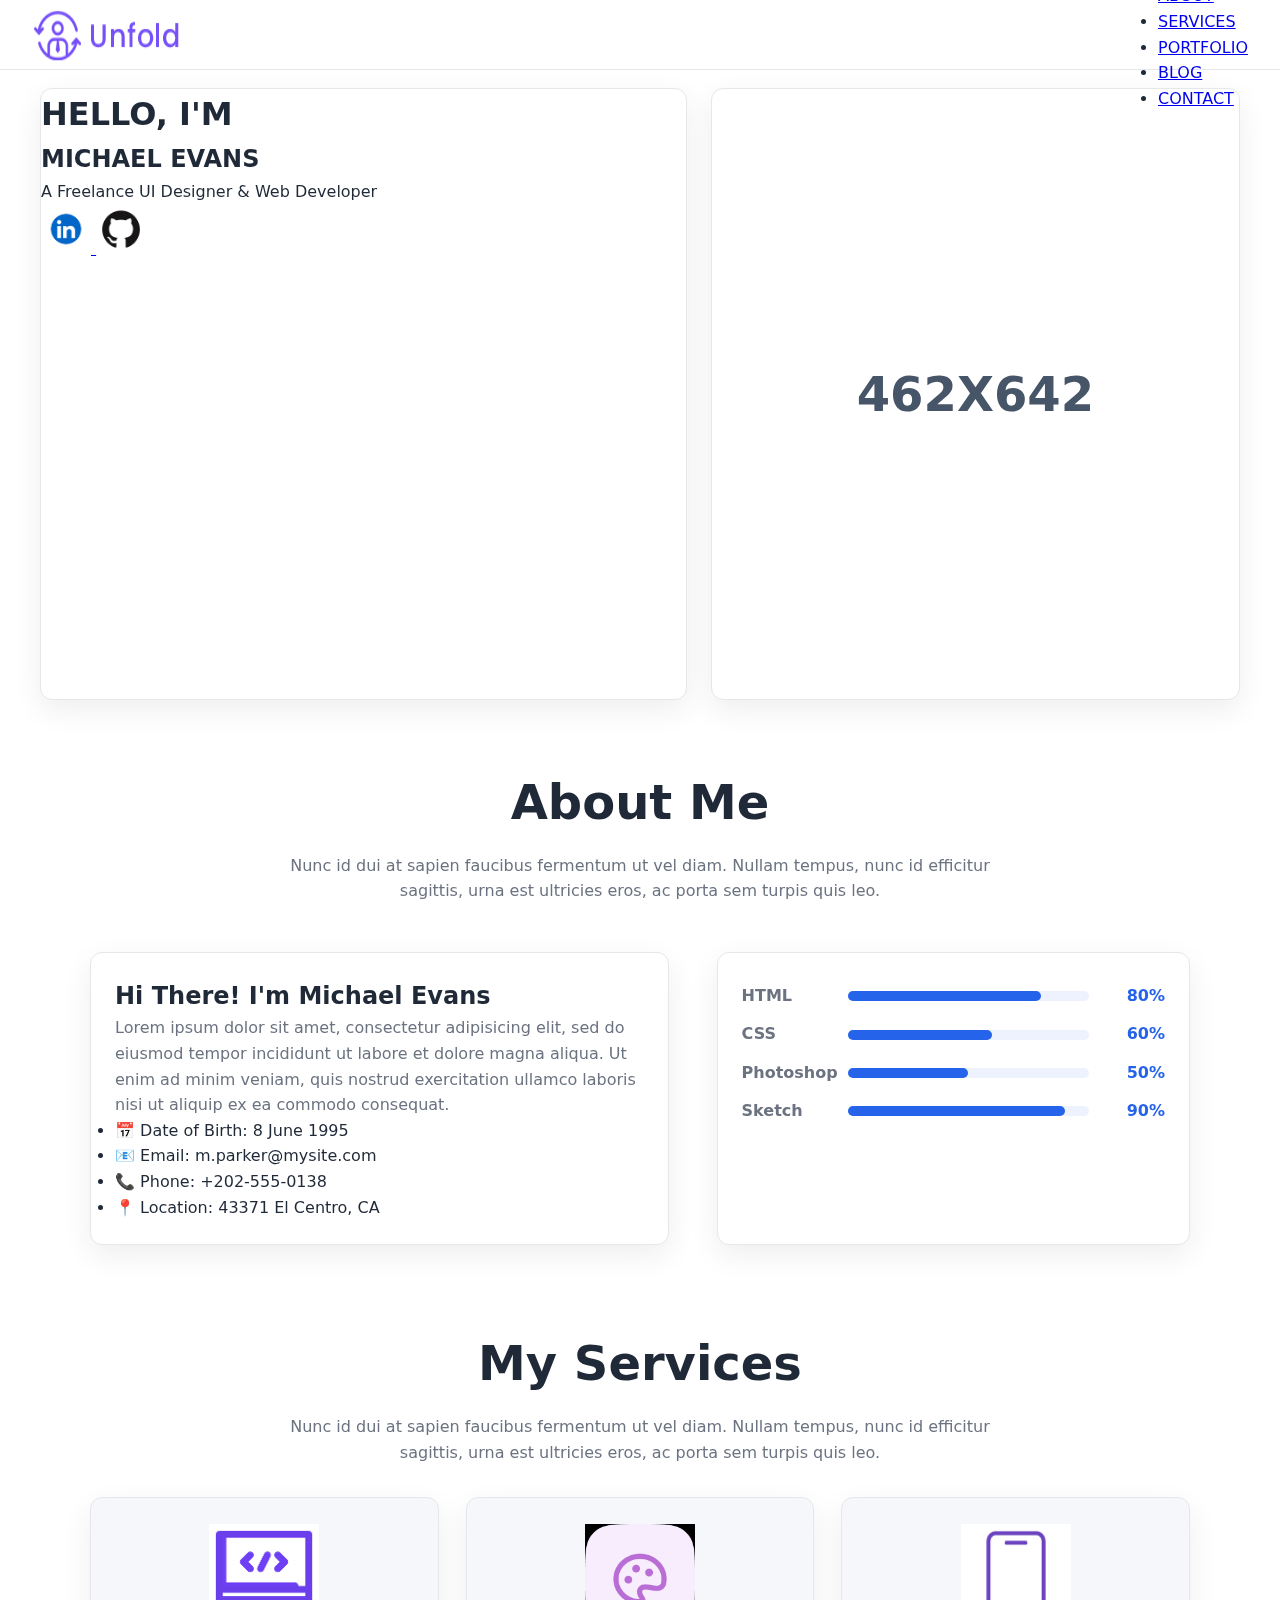
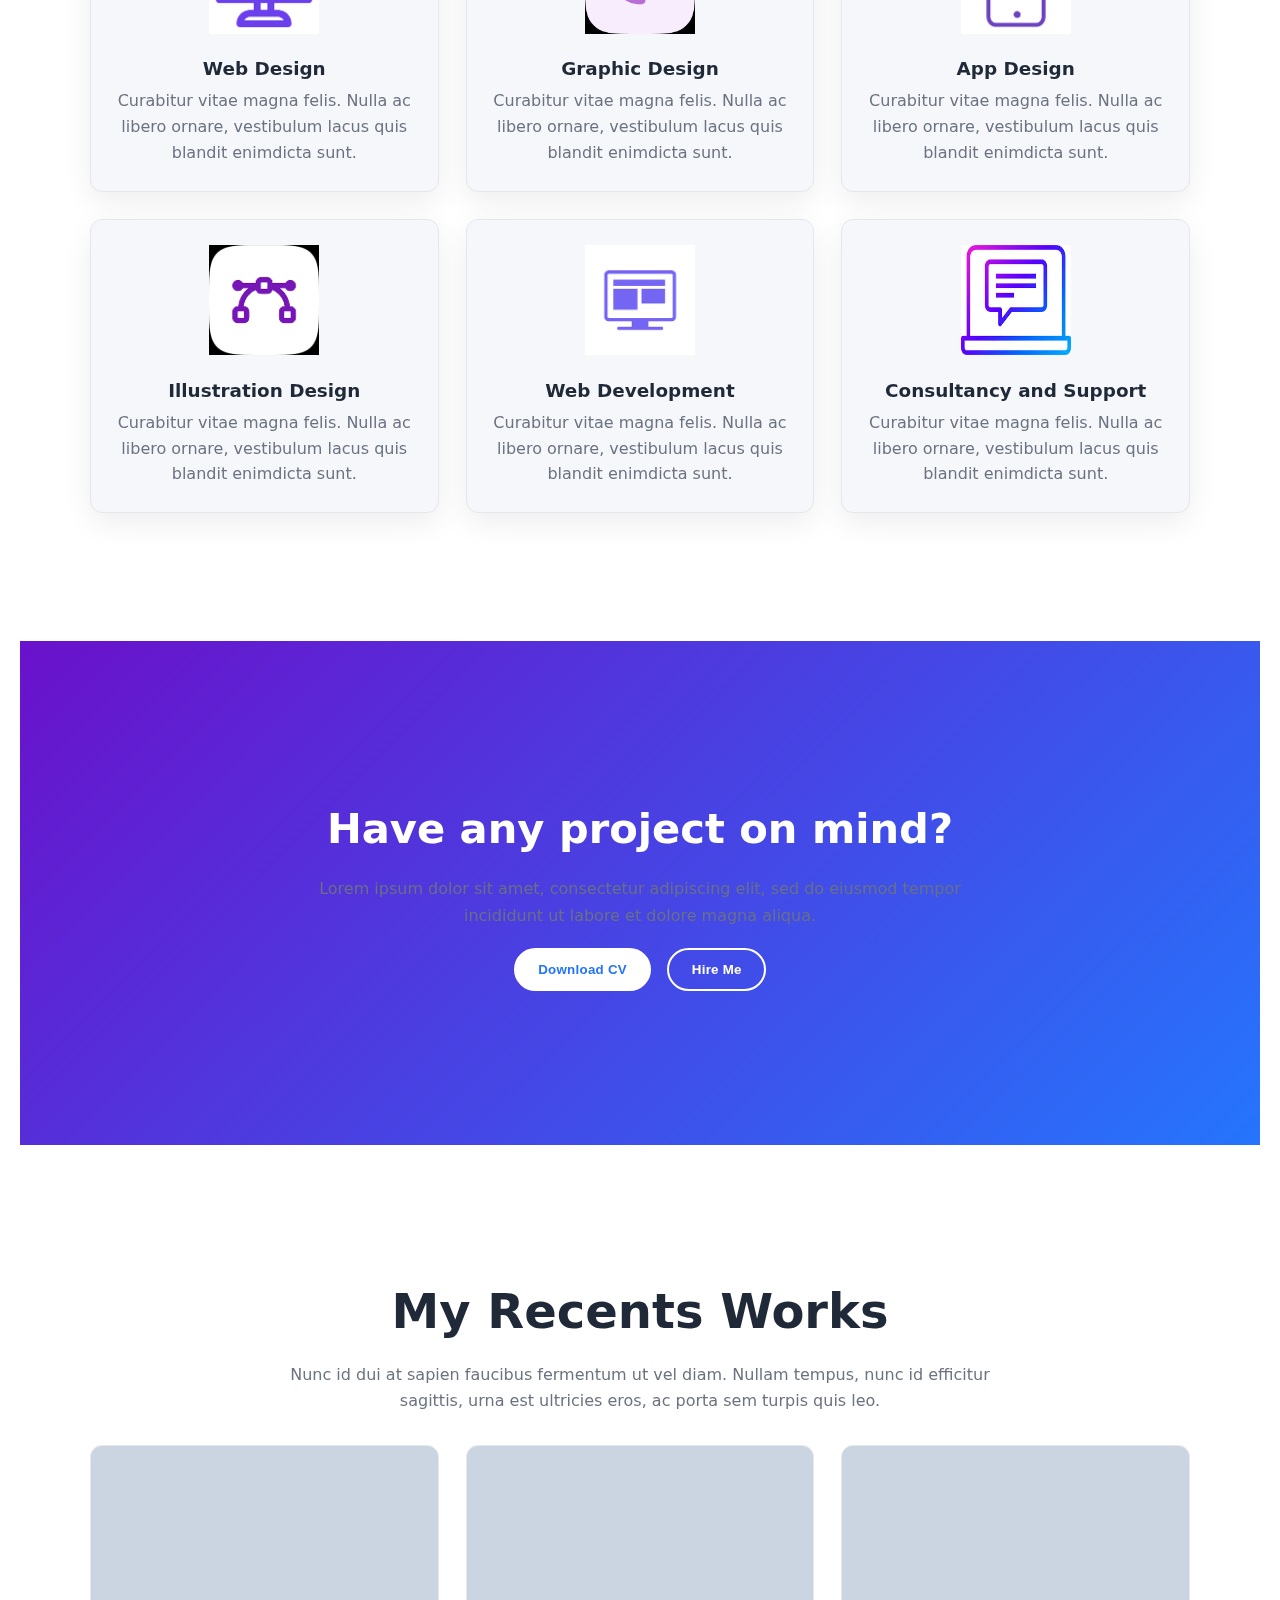
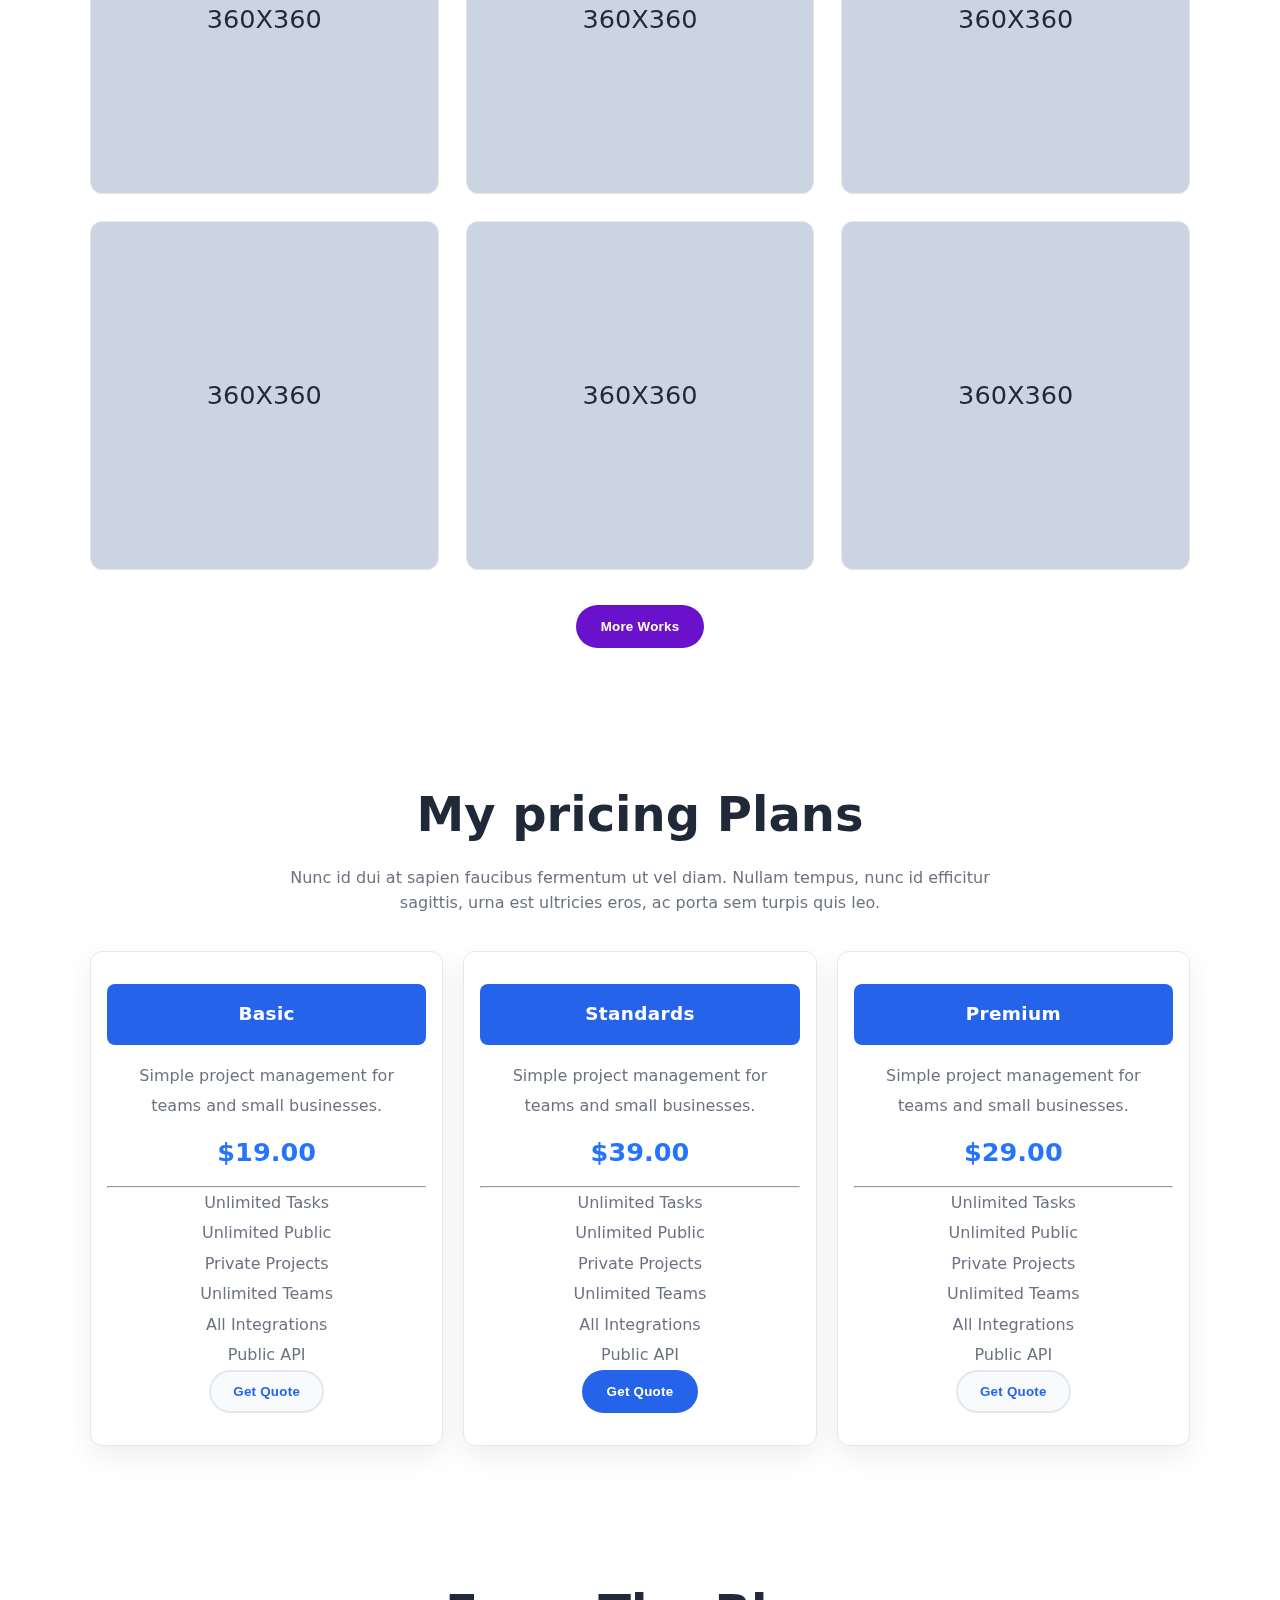
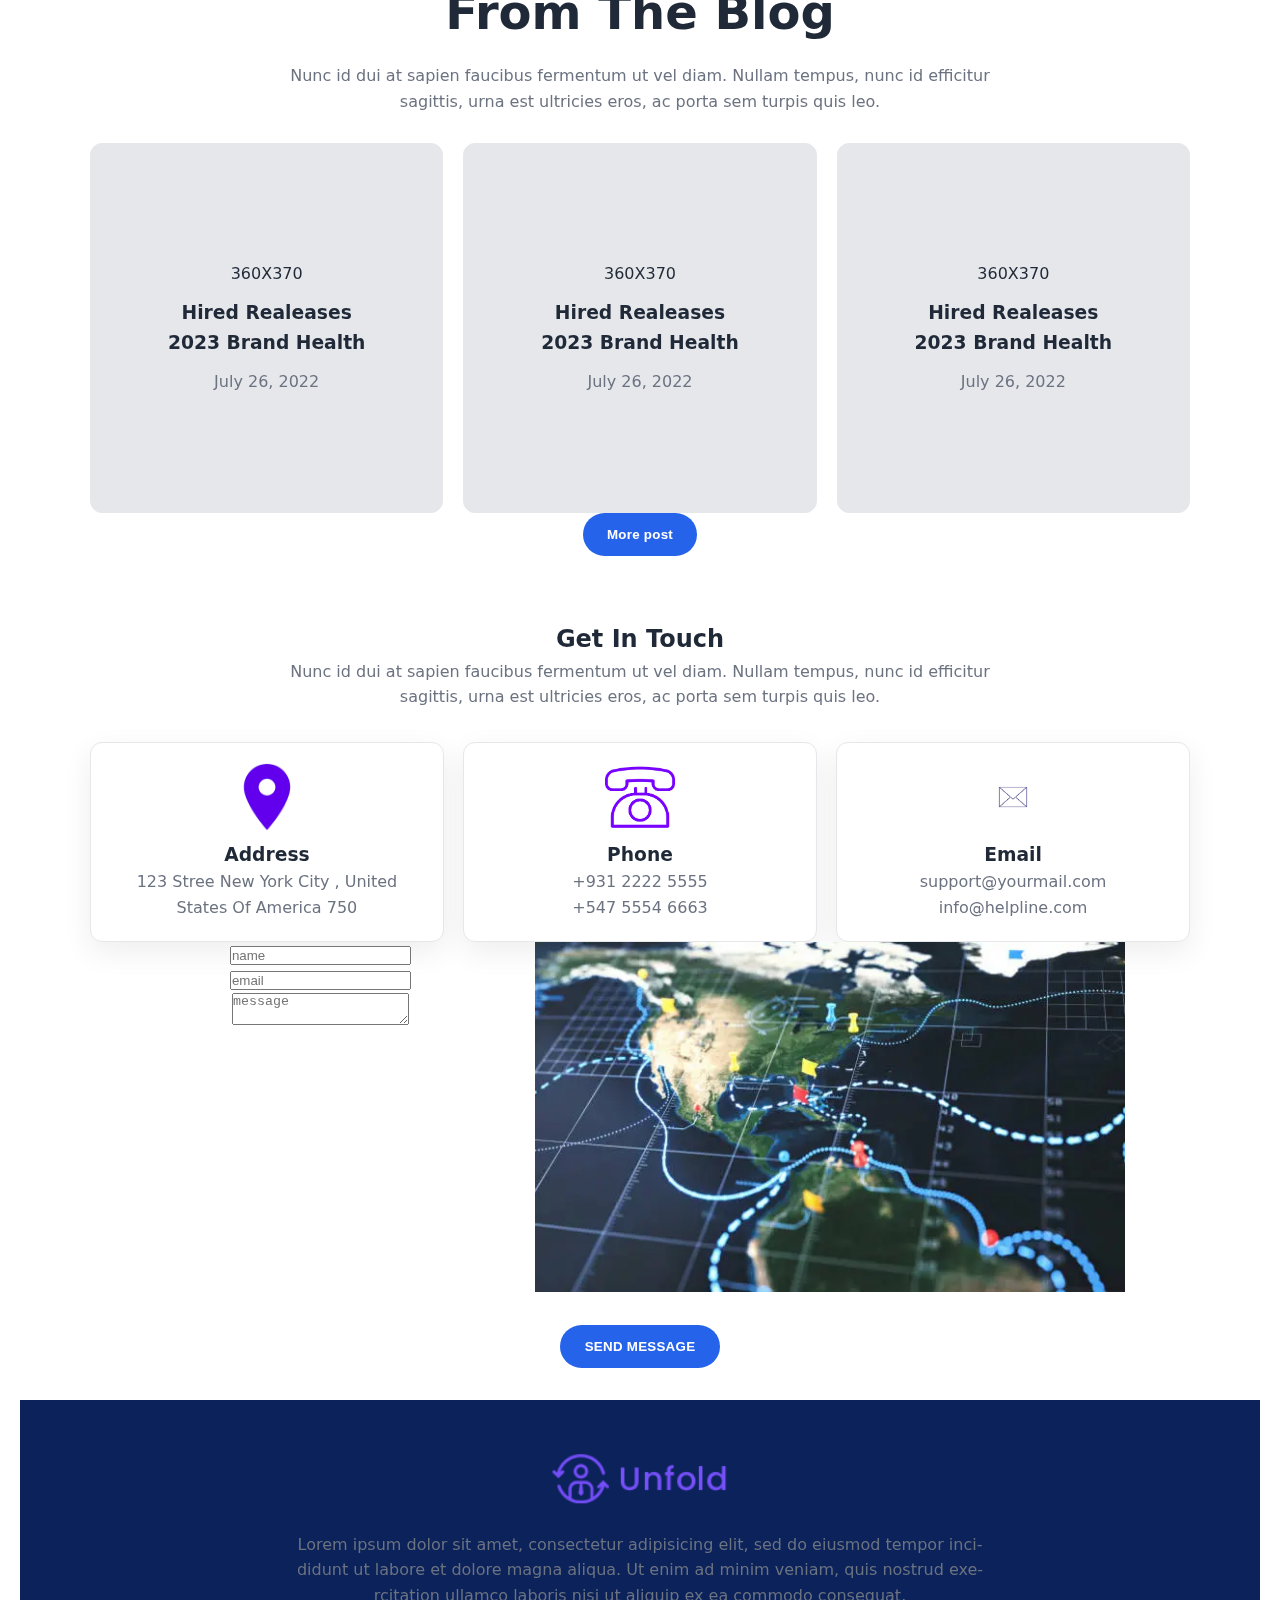
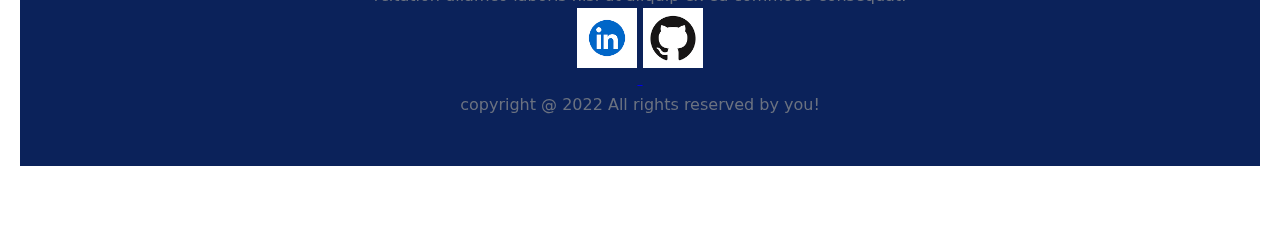
<file: index.html>
<!DOCTYPE html>
<html lang="en">
<head>
    <meta charset="UTF-8">
    <meta name="viewport" content="width=device-width, initial-scale=1.0">
    <title>Document</title>
    <link rel="stylesheet" href="index.css">
</head>
<body>
    <header class="header">
        <img src="image/logo.png" alt="log" width="150" height="60">
        <nav>
            <ul>
                <li><a href="#home">HOME</a></li>
                <li><a href="#about-me">ABOUT</a></li>
                <li><a href="#services">SERVICES</a></li>
                <li><a href="#portfolio">PORTFOLIO</A></li>
                <li><a href="#blog">BLOG</A></li>
                <li><a href="#contact">CONTACT</a></li>
            </ul>
        </nav>
    </header>

    <main>
        <section>
            <div class="Goodd">
             <div><h1 id="home">HELLO, I'M</h1>
                  <h2>MICHAEL EVANS</h2>
            <P>A Freelance UI Designer & Web Developer</P>

            <a href="https://www.linkedin.com/in/michael-evans-9a920a384/" target="_blank">
                <img src="image/download.png" alt="logo" width="50" height="50">
            </a>
            
            <a href="https://github.com/dashboard/github" target="_blank">
                <img src="image/download (1).png" alt="logo" width="50" height="50">
            </a>
        </div>
             <div class="article">462X642</div>
            </div>
        </section>
        <section class="heading-para">
             <h1 id="about-me">About Me</h1>
            <p>Nunc id dui at sapien faucibus fermentum ut vel diam. Nullam tempus, nunc id efficitur<br> sagittis, urna est ultricies eros, ac porta sem turpis quis leo.</p>

            <section>
                <div class="first">
                 <div><h2>Hi There! I'm Michael Evans</h2>
                <p>Lorem ipsum dolor sit amet, consectetur adipisicing elit, sed do eiusmod tempor incididunt ut labore et dolore magna aliqua. Ut enim ad minim veniam, quis nostrud exercitation ullamco laboris nisi ut aliquip ex ea commodo consequat.</p>
            
            <p> <ul>
            <li>📅 Date of Birth: 8 June 1995</li>
            <li>📧 Email: m.parker@mysite.com</li>
            <li>📞 Phone: +202-555-0138</li>
            <li>📍 Location: 43371 El Centro, CA</li>
            </ul>
            </p>
            </div>
                 <div class="skills">

                    <p>
                        <span class="label">HTML</span>
    <progress value="80" max="100"></progress>
    <span class="percent">80%</span>
                    </p>
                    <p>
                        <span class="label">CSS</span>
    <progress value="60" max="100"></progress>
    <span class="percent">60%</span>
                    </p>
                    <p>
                        <span class="label">Photoshop</span>
    <progress value="50" max="100"></progress>
    <span class="percent">50%</span>
                    </p>
                    <p>
                    <span class="label">Sketch</span>
    <progress value="90" max="100"></progress>
    <span class="percent">90%</span>
                    </p>
                 </div>
            </section>

            <section class="pikin">
                <h1 id="services">My Services</h1>
                <p>Nunc id dui at sapien faucibus fermentum ut vel diam. Nullam tempus, nunc id efficitur<br> sagittis, urna est ultricies eros, ac porta sem turpis quis leo.</p>

                <div class="Child">
                  <div><img src="image/images 2.png" alt="logo" width="110" height="110"><h2>Web Design</h2>
                <p>Curabitur vitae magna felis. Nulla ac<br> libero ornare, vestibulum lacus quis<br> blandit enimdicta sunt.</p></div>
                  <div><img src="image/images 1.png" alt="logo" width="110" height="110"><h2>Graphic Design</h2>
                <p>Curabitur vitae magna felis. Nulla ac<br> libero ornare, vestibulum lacus quis<br> blandit enimdicta sunt.</p></div>
                  <div><img src="image/images 3.png" alt="logo" width="110" height="110"><h2>App Design</h2>
                <p>Curabitur vitae magna felis. Nulla ac<br> libero ornare, vestibulum lacus quis<br> blandit enimdicta sunt.</p></div>
                  <div><img src="image/images 4.png" alt="logo" width="110" height="110"><h2>Illustration Design</h2>
                <p>Curabitur vitae magna felis. Nulla ac<br> libero ornare, vestibulum lacus quis<br> blandit enimdicta sunt.</p></div>
                  <div><img src="image/images 5.png" alt="logo" width="110" height="110"><h2>Web Development</h2>
                <p>Curabitur vitae magna felis. Nulla ac<br> libero ornare, vestibulum lacus quis<br> blandit enimdicta sunt.</p></div>
                  <div><img src="image/images 6.jpg" alt="logo" width="110" height="110"><h2>Consultancy and Support</h2>
                <p>Curabitur vitae magna felis. Nulla ac<br> libero ornare, vestibulum lacus quis<br> blandit enimdicta sunt.</p></div>
                </div>
                </section>
                 
                <section class="project-section">
    <div class="content">
      <h1 id="portfolio">Have any project on mind?</h1>
      <p>Lorem ipsum dolor sit amet, consectetur adipiscing elit, sed do eiusmod tempor incididunt ut labore et dolore magna aliqua.</p>
      <div class="buttons">
        <button class="btn white">Download CV</button>
        <button class="btn outline">Hire Me</button>
      </div>
    </div>

    </section>

    <section class="Children">
        <h1>My Recents Works</h1>
        <p>Nunc id dui at sapien faucibus fermentum ut vel diam. Nullam tempus, nunc id efficitur<br> sagittis, urna est ultricies eros, ac porta sem turpis quis leo.</p>

        <div class="Sweetie">
         <div class="boi">360X360</div>
         <div class="boi">360X360</div>
         <div class="boi">360X360</div>
         <div class="boi">360X360</div>
         <div class="boi">360X360</div>
         <div class="boi">360X360</div>
        </div>
          
        <div class="sidee">
        <button class="btn black">More Works</button>
        </div>
    </section>

     <section class="tecno">
        <h1>My pricing Plans</h1>
        <p>Nunc id dui at sapien faucibus fermentum ut vel diam. Nullam tempus, nunc id efficitur<br>sagittis, urna est ultricies eros, ac porta sem turpis quis leo.</p>

        <div class="android">
        <div><h2>Basic</h2>
        <p>Simple project management for<br> teams and small businesses.</p>
        <span>$19.00</span><hr>
        <p>Unlimited Tasks</p>
        <p>Unlimited Public</p>
        <p>Private Projects</p>
        <p>Unlimited Teams</p>
        <p>All Integrations</p>
        <p>Public API</p>
    
        
            <button class="btn yelow">Get Quote</button> 
        </div>
        <div><h2>Standards</h2>
        <p>Simple project management for<br> teams and small businesses.</p>
        <span>$39.00</span><hr>
        <p>Unlimited Tasks</p>
        <p>Unlimited Public</p>
        <p>Private Projects</p>
        <p>Unlimited Teams</p>
        <p>All Integrations</p>
        <p>Public API</p>
    
        
            <button class="btn yellow">Get Quote</button>
        </div>
        <div><h2>Premium</h2>
        <p>Simple project management for<br> teams and small businesses.</p>
        <span>$29.00</span><hr>
        <p>Unlimited Tasks</p>
        <p>Unlimited Public</p>
        <p>Private Projects</p>
        <p>Unlimited Teams</p>
        <p>All Integrations</p>
        <p>Public API</p>
    
        
            <button class="btn yelow">Get Quote</button>
        </div>
        </div>
     </section>

    <section class="doee">
        <h1 id="#blog">From The Blog</h1>
        <p class="malt">Nunc id dui at sapien faucibus fermentum ut vel diam. Nullam tempus, nunc id efficitur<br> sagittis, urna est ultricies eros, ac porta sem turpis quis leo.</p>

        <div class="post">
         <div class="john">360X370
            <h3>Hired Realeases<br> 2023 Brand Health</h3>
            <p>July 26, 2022</p>
         </div>
         <div class="john">360X370
            <h3>Hired Realeases<br> 2023 Brand Health</h3>
            <p>July 26, 2022</p>
        </div>
         <div class="john">360X370
            <h3>Hired Realeases<br> 2023 Brand Health</h3>
            <p>July 26, 2022</p>
        </div>
        </div>

        <button class="btn blue">More post</button>
    </section>

    <section>
        <h2 id="contact">Get In Touch</h2>
        <p>Nunc id dui at sapien faucibus fermentum ut vel diam. Nullam tempus, nunc id efficitur<br> sagittis, urna est ultricies eros, ac porta sem turpis quis leo.</p>
        <div class="medicine">
        <div><img src="image/download (2).png" alt="addres" width="70" height="70">
        <h3>Address</h3>
        <p>123 Stree New York City , United States Of America 750</p></div>
        <div><img src="image/images 10.png" alt="phone" width="70" height="70">
        <h3>Phone</h3>
        <p>+931 2222 5555</p>
        <p>+547 5554 6663</p></div>
        <div><img src="image/images 11.png" alt="Email" width="70" height="70">
        <h3>Email</h3>
        <p>support@yourmail.com</p>
        <p>info@helpline.com</p></div>
        </div>
    </section>

    <section>
        <div class="titlle">
            <div><input type="text" placeholder="name">
            <p><input type="email" placeholder="email"></p>

             <p><textarea placeholder="message"></textarea></p>

        </div>
            <div><img src="image/map.webp" alt="map" width="590" height="350"></div>
        </div>

        <button class="btn milk">SEND MESSAGE</button>
    </section>

    <footer>
        <img src="image/logo.png">

        <p>Lorem ipsum dolor sit amet, consectetur adipisicing elit, sed do eiusmod tempor inci-<br> didunt ut labore et dolore magna aliqua. Ut enim ad minim veniam, quis nostrud exe-<br> rcitation ullamco laboris nisi ut aliquip ex ea commodo consequat.</p>

         <a href="https://www.linkedin.com/in/michael-evans-9a920a384/" target="_blank">
                <img src="image/download.png" alt="logo" width="50" height="50">
            </a>
            
            <a href="https://github.com/dashboard/github" target="_blank">
                <img src="image/download (1).png" alt="logo" width="50" height="50">
            </a>

            <p>copyright @ 2022 All rights reserved by you!</p>
    </footer>
    </main>
</body>
</html>
</file>
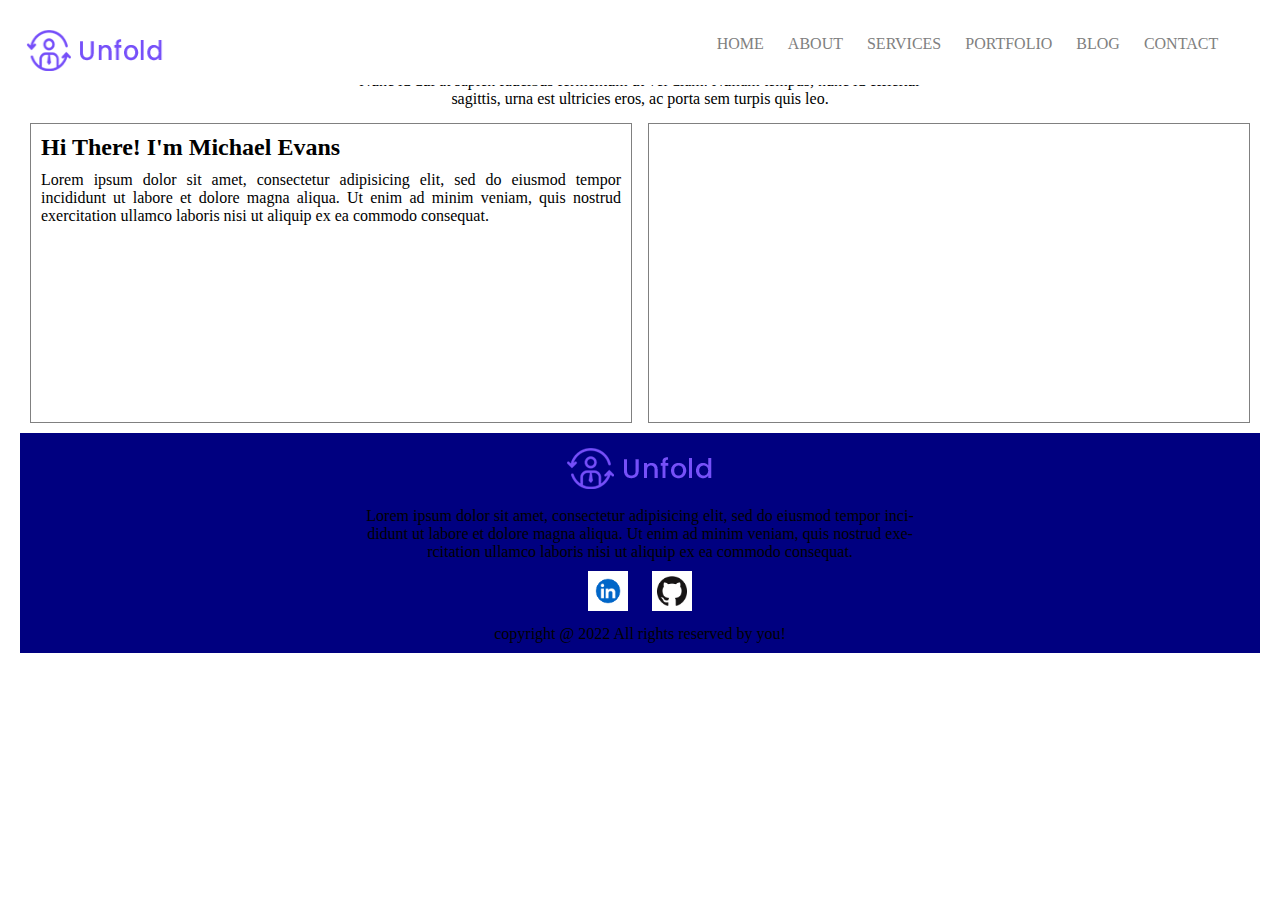
<file: About.html>
<!DOCTYPE html>
<html lang="en">
<head>
    <meta charset="UTF-8">
    <meta name="viewport" content="width=device-width, initial-scale=1.0">
    <link rel="stylesheet" href="About.css">
    <title>Document</title>
</head>
<body>

    <main>
   <header class="MUSA">
        <img src="/image/logo.png" alt="log" width="150" height="60">
        <nav>
            <ul>
                <li><a href="index.html">HOME</a></li>
                <li><a href="About.html">ABOUT</a></li>
                <li><a href="Service.html">SERVICES</a></li>
                <li><a href="PORTFOLIO">PORTFOLIO</A></li>
                <li><a href="BLOG">BLOG</A></li>
                <li><a href="CONTACT">CONTACT</a></li>
            </ul>
        </nav>
    </header> 

     <section class="alott">
             <h1>About Me</h1>
            <p>Nunc id dui at sapien faucibus fermentum ut vel diam. Nullam tempus, nunc id efficitur<br> sagittis, urna est ultricies eros, ac porta sem turpis quis leo.</p>

            <section>
                <div class="first">
                 <div><h2>Hi There! I'm Michael Evans</h2>
                <p>Lorem ipsum dolor sit amet, consectetur adipisicing elit, sed do eiusmod tempor incididunt ut labore et dolore magna aliqua. Ut enim ad minim veniam, quis nostrud exercitation ullamco laboris nisi ut aliquip ex ea commodo consequat.</p></div>
                 <div></div>
                </div>
            </section>

            <footer>
        <img src="/image/logo.png">

        <p>Lorem ipsum dolor sit amet, consectetur adipisicing elit, sed do eiusmod tempor inci-<br> didunt ut labore et dolore magna aliqua. Ut enim ad minim veniam, quis nostrud exe-<br> rcitation ullamco laboris nisi ut aliquip ex ea commodo consequat.</p>

         <a href="https://www.linkedin.com/in/michael-evans-9a920a384/" target="_blank">
                <img src="/image/download.png" alt="logo" width="50" height="50">
            </a>
            
            <a href="https://github.com/dashboard/github" target="_blank">
                <img src="/image/download (1).png" alt="logo" width="50" height="50">
            </a>

            <p>copyright @ 2022 All rights reserved by you!</p>
    </footer>
            </main>

</body>
</html>
</file>
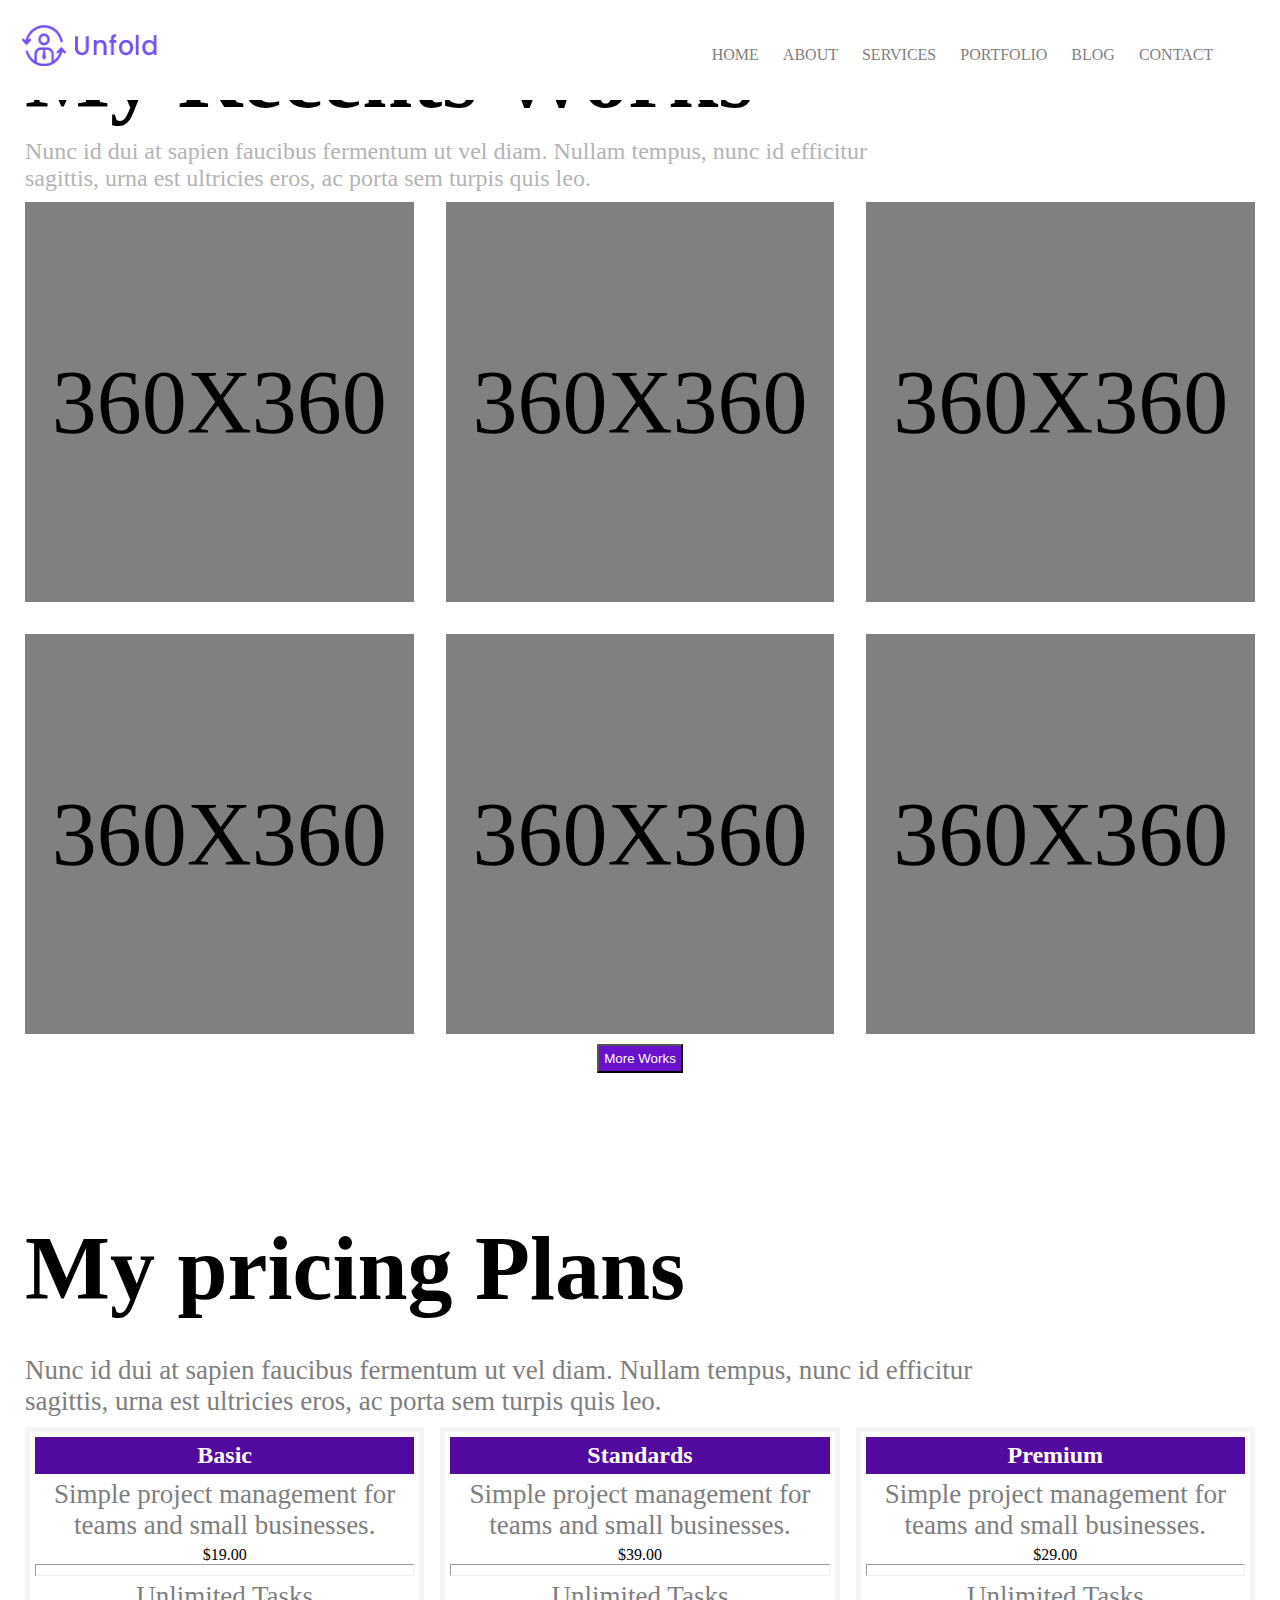
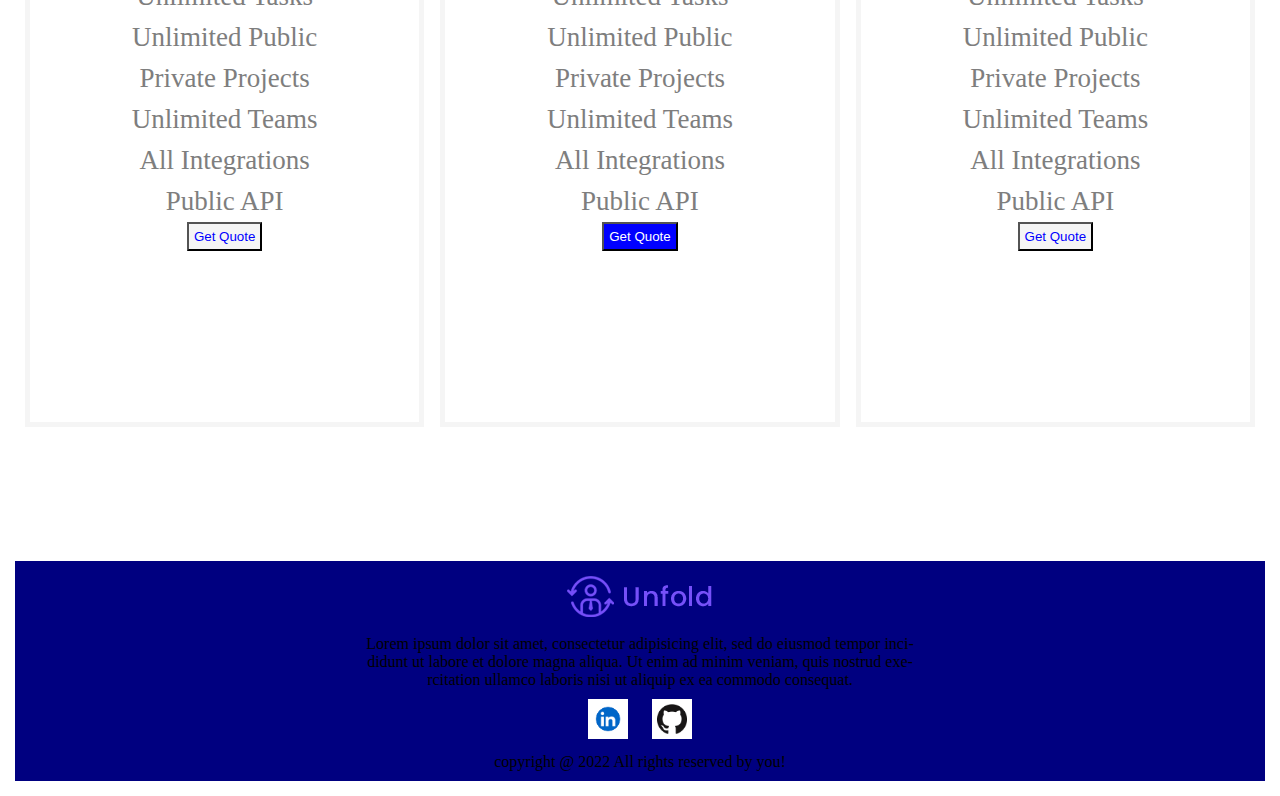
<file: portfolio.html>
<!DOCTYPE html>
<html lang="en">
<head>
    <meta charset="UTF-8">
    <meta name="viewport" content="width=device-width, initial-scale=1.0">
    <link rel="stylesheet" href="portfolio.css">
    <title>Document</title>
</head>
<body>
    <header class="header">
        <img src="/image/logo.png" alt="log" width="150" height="60">
        <nav>
            <ul>
                <li><a href="HOME">HOME</a></li>
                <li><a href="About.html">ABOUT</a></li>
                <li><a href="Service.html">SERVICES</a></li>
                <li><a href="portfolio.html">PORTFOLIO</A></li>
                <li><a href="BLOG">BLOG</A></li>
                <li><a href="CONTACT">CONTACT</a></li>
            </ul>
        </nav>
    </header>

    <main>
        <section class="Children">
        <h1>My Recents Works</h1>
        <p>Nunc id dui at sapien faucibus fermentum ut vel diam. Nullam tempus, nunc id efficitur<br> sagittis, urna est ultricies eros, ac porta sem turpis quis leo.</p>

        <div class="Sweetie">
         <div class="boi">360X360</div>
         <div class="boi">360X360</div>
         <div class="boi">360X360</div>
         <div class="boi">360X360</div>
         <div class="boi">360X360</div>
         <div class="boi">360X360</div>
        </div>
          
        <div class="sidee">
        <button class="btn black">More Works</button>
        </div>
    </section>

     <section class="tecno">
        <h1>My pricing Plans</h1>
        <p>Nunc id dui at sapien faucibus fermentum ut vel diam. Nullam tempus, nunc id efficitur<br>sagittis, urna est ultricies eros, ac porta sem turpis quis leo.</p>

        <div class="android">
        <div><h2>Basic</h2>
        <p>Simple project management for<br> teams and small businesses.</p>
        <span>$19.00</span><hr>
        <p>Unlimited Tasks</p>
        <p>Unlimited Public</p>
        <p>Private Projects</p>
        <p>Unlimited Teams</p>
        <p>All Integrations</p>
        <p>Public API</p>
    
        
            <button class="btn yelow">Get Quote</button> 
        </div>
        <div><h2>Standards</h2>
        <p>Simple project management for<br> teams and small businesses.</p>
        <span>$39.00</span><hr>
        <p>Unlimited Tasks</p>
        <p>Unlimited Public</p>
        <p>Private Projects</p>
        <p>Unlimited Teams</p>
        <p>All Integrations</p>
        <p>Public API</p>
    
        
            <button class="btn yellow">Get Quote</button>
        </div>
        <div><h2>Premium</h2>
        <p>Simple project management for<br> teams and small businesses.</p>
        <span>$29.00</span><hr>
        <p>Unlimited Tasks</p>
        <p>Unlimited Public</p>
        <p>Private Projects</p>
        <p>Unlimited Teams</p>
        <p>All Integrations</p>
        <p>Public API</p>
    
        
            <button class="btn yelow">Get Quote</button>
        </div>
        </div>
     </section>

     <footer>
        <img src="/image/logo.png">

        <p>Lorem ipsum dolor sit amet, consectetur adipisicing elit, sed do eiusmod tempor inci-<br> didunt ut labore et dolore magna aliqua. Ut enim ad minim veniam, quis nostrud exe-<br> rcitation ullamco laboris nisi ut aliquip ex ea commodo consequat.</p>

         <a href="https://www.linkedin.com/in/michael-evans-9a920a384/" target="_blank">
                <img src="/image/download.png" alt="logo" width="50" height="50">
            </a>
            
            <a href="https://github.com/dashboard/github" target="_blank">
                <img src="/image/download (1).png" alt="logo" width="50" height="50">
            </a>

            <p>copyright @ 2022 All rights reserved by you!</p>
    </footer>
    </main>
</body>
</html>
</file>
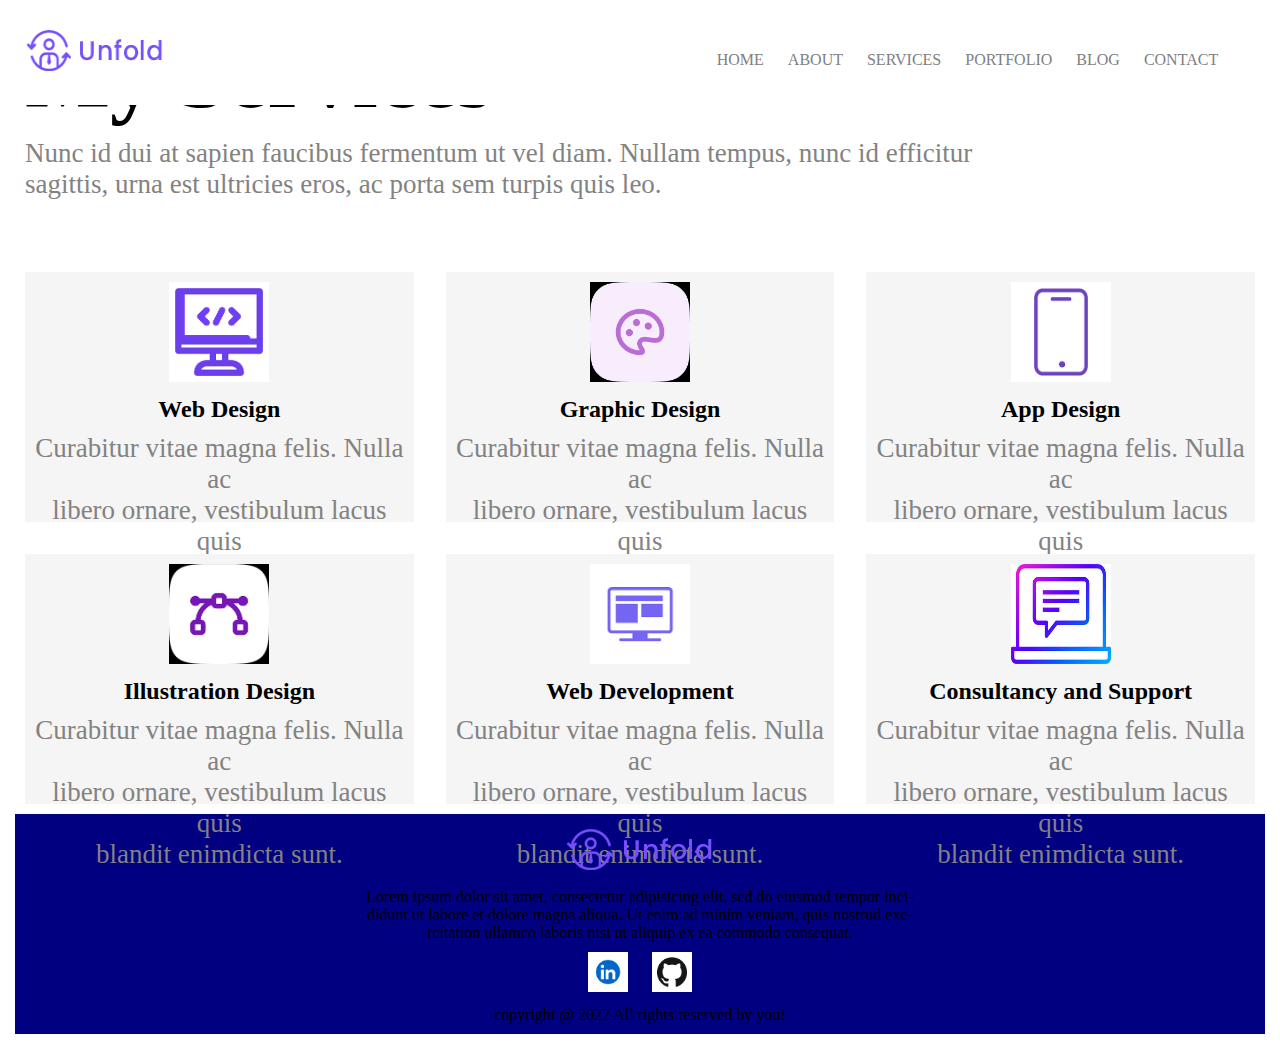
<file: Service.html>
<!DOCTYPE html>
<html lang="en">
<head>
    <meta charset="UTF-8">
    <meta name="viewport" content="width=device-width, initial-scale=1.0">
    <link rel="stylesheet" href="Service.css">
    <title>Document</title>
</head>
<body>
    <main>
         <header class="moses">
        <img src="/image/logo.png" alt="log" width="150" height="60">
        <nav>
            <ul>
                <li><a href="index.html">HOME</a></li>
                <li><a href="About.html">ABOUT</a></li>
                <li><a href="Service.html">SERVICES</a></li>
                <li><a href="portfolio.html">PORTFOLIO</A></li>
                <li><a href="BLOG">BLOG</A></li>
                <li><a href="CONTACT">CONTACT</a></li>
            </ul>
        </nav>
        </header> 

              <section class="pikin">
                <h1>My Services</h1>
                <p>Nunc id dui at sapien faucibus fermentum ut vel diam. Nullam tempus, nunc id efficitur<br> sagittis, urna est ultricies eros, ac porta sem turpis quis leo.</p>

                <div class="Child">
                  <div><img src="/image/images 2.png" alt="logo" width="110" height="110"><h2>Web Design</h2>
                <p>Curabitur vitae magna felis. Nulla ac<br> libero ornare, vestibulum lacus quis<br> blandit enimdicta sunt.</p></div>
                  <div><img src="/image/images 1.png" alt="logo" width="110" height="110"><h2>Graphic Design</h2>
                <p>Curabitur vitae magna felis. Nulla ac<br> libero ornare, vestibulum lacus quis<br> blandit enimdicta sunt.</p></div>
                  <div><img src="/image/images 3.png" alt="logo" width="110" height="110"><h2>App Design</h2>
                <p>Curabitur vitae magna felis. Nulla ac<br> libero ornare, vestibulum lacus quis<br> blandit enimdicta sunt.</p></div>
                  <div><img src="/image/images 4.png" alt="logo" width="110" height="110"><h2>Illustration Design</h2>
                <p>Curabitur vitae magna felis. Nulla ac<br> libero ornare, vestibulum lacus quis<br> blandit enimdicta sunt.</p></div>
                  <div><img src="/image/images 5.png" alt="logo" width="110" height="110"><h2>Web Development</h2>
                <p>Curabitur vitae magna felis. Nulla ac<br> libero ornare, vestibulum lacus quis<br> blandit enimdicta sunt.</p></div>
                  <div><img src="/image/images 6.jpg" alt="logo" width="110" height="110"><h2>Consultancy and Support</h2>
                <p>Curabitur vitae magna felis. Nulla ac<br> libero ornare, vestibulum lacus quis<br> blandit enimdicta sunt.</p></div>
                </div>
                </section>

                <footer>
        <img src="/image/logo.png">

        <p>Lorem ipsum dolor sit amet, consectetur adipisicing elit, sed do eiusmod tempor inci-<br> didunt ut labore et dolore magna aliqua. Ut enim ad minim veniam, quis nostrud exe-<br> rcitation ullamco laboris nisi ut aliquip ex ea commodo consequat.</p>

         <a href="https://www.linkedin.com/in/michael-evans-9a920a384/" target="_blank">
                <img src="/image/download.png" alt="logo" width="50" height="50">
            </a>
            
            <a href="https://github.com/dashboard/github" target="_blank">
                <img src="/image/download (1).png" alt="logo" width="50" height="50">
            </a>

            <p>copyright @ 2022 All rights reserved by you!</p>
    </footer>
    </main>
</body>
</html>
</file>
<file: About.css>
*{
    margin: 0;
    padding: 5px;
    box-sizing: border-box;
}


.MUSA{
    display: grid;
    grid-template-columns: 5fr 4fr;
    padding: 5px;
    /* margin-bottom: 5%; */


    width: 10px auto;
    justify-content: space-between;
    /* display: flex; */
    background-color: white;
}

li{
    display: inline-block;
}

a:link {
  text-decoration: none;
  color: grey;
}

a:visited {
  text-decoration: none;
}

a:hover {
  text-decoration: underline;
  color: #0000ff;
}

a:active {
  text-decoration: underline;
}

header{
    background-color: aqua;
    position: fixed;
}

.first div{
    width: 50%;
    height: 300px;
    border: 1px solid gray;
}

.first{
    display: flex;
    gap: 1rem;
    text-align: justify;
    /* margin-bottom: 10%; */
}

.alott{
    text-align: center;
}

footer{
  background-color: navy;
}
</file>
<file: portfolio.css>
*{
    margin: 0;
    padding: 5px;
    box-sizing: border-box;
}


.header{
    display: grid;
    grid-template-columns: 5fr 4fr;
    padding: 5px;
    margin-bottom: 5%;


    width: 10px auto;
    justify-content: space-between;
    /* display: flex; */
    background-color: white;
}

li{
    display: inline-block;
}

a:link {
  text-decoration: none;
  color: grey;
}

a:visited {
  text-decoration: none;
}

a:hover {
  text-decoration: underline;
  color: #0000ff;
}

a:active {
  text-decoration: underline;
}

header{
    background-color: aqua;
    position: fixed;

    line-height: 50px;
    
}

.Children{
    text-align: justify;
}

.Sweetie div{
    width: 100%;
    height: 400px;
    border: 1px solid gray;
    padding: 5px;
    margin: 0 auto;
    background-color: gray;
}

.Sweetie{
     display: grid;
    grid-template-columns: repeat(3, 1fr);
    grid-auto-rows: minmax(100px, auto);
    column-gap: 3rem;
    row-gap: 3rem;
    gap: 2rem;
    font-size: 10vh;
    text-align: center;
    justify-content: center;
    align-items: center;
    /* place-content: center; */
   
}

.boi{
    display: grid;
    place-content: center;
}

.sidee{
    display: flex;
  gap: 15px;
  justify-content: center;
  margin-bottom: 10%;
}

.btn.black{
    background: #6A11CB;
    color: #fff;
}

.android div{
    width: 70%;
    height: 600px;
    border: 5px solid whitesmoke;
}

.android{
    display: flex;
    gap: 1rem;
    text-align: center;
    margin-bottom: 10%;
}

.tecno h2{
   background-color: #520b9e;
   color: white;
}

.tecno h1{
    font-size: 10vh;
    margin-bottom: 2%;
}

.tecno p{
    color: rgb(126, 126, 126);
    font-size: 3vh;
}

.btn.yelow{
    background: whitesmoke;
    color: #0000ff;
}

.btn.yellow{
   background: #0000ff;
   color: #fff;
}

.Children h1{
    font-size: 10vh;
    color: black;
}

.Children p{
    font-size: x-large;
   color: rgb(180, 180, 180);
}

footer{
    background-color: navy;
    text-align: center;
}
</file>
<file: Service.css>
*{
    margin: 0;
    padding: 5px;
    box-sizing: border-box;
}


.moses{
    display: grid;
    grid-template-columns: 5fr 4fr;
    padding: 5px;
    /* margin-bottom: 5%; */


    width: 10px auto;
    justify-content: space-between;
    /* display: flex; */
    background-color: white;
}

li{
    display: inline-block;
}

a:link {
  text-decoration: none;
  color: grey;
}

a:visited {
  text-decoration: none;
}

a:hover {
  text-decoration: underline;
  color: #0000ff;
}

a:active {
  text-decoration: underline;
}

header{
    background-color: aqua;
    position: fixed;

    line-height: 50px;
    
}

.Child div{
    width: 100%;
    height: 250px;
    /* border: 1px solid gray; */
    padding: 5px;
    margin: 0 auto;
    background-color: whitesmoke;
}

.Child{
     display: grid;
    grid-template-columns: repeat(3, 1fr);
    grid-auto-rows: minmax(100px, auto);
    column-gap: 3rem;
    row-gap: 3rem;
    gap: 2rem;
    text-align: center;
    /* place-content: center; */
}

.pikin h1{
    font-size: 10vh;
    color: black;
}

.pikin p{
   font-size: 3vh;
   color: rgb(131, 130, 130);
   margin-bottom: 5%;
}

footer{
    background-color: navy;
    text-align: center;
}
</file>
<file: index.css>
/* =========================
   RESET & THEME TOKENS
========================= */
* { margin: 0; padding: 0; box-sizing: border-box; }

:root {
  --bg: #ffffff;
  --text: #1f2937;            /* neutral-800 */
  --muted: #6b7280;           /* neutral-500 */
  --primary: #2563eb;         /* blue-600 */
  --primary-2: #6a11cb;       /* gradient start */
  --primary-3: #2575fc;       /* gradient end */
  --card: #f6f7fb;
  --line: #e5e7eb;            /* neutral-200 */
  --header-h: 70px;
  --radius: 12px;
  --shadow: 0 10px 30px rgba(0,0,0,.07);
}

html { scroll-behavior: smooth; font-family: system-ui, -apple-system, Segoe UI, Roboto, Ubuntu, "Helvetica Neue", Arial, "Apple Color Emoji","Segoe UI Emoji"; }
body { background: var(--bg); color: var(--text); line-height: 1.6; }

/* make anchor jumps stop under the fixed header */
section { scroll-margin-top: calc(var(--header-h) + 16px); }

/* =========================
   HEADER / NAV
========================= */
.header {
  position: fixed; inset: 0 0 auto 0; height: var(--header-h);
  background: rgba(255,255,255,.9);
  backdrop-filter: saturate(140%) blur(8px);
  display: flex; align-items: center; justify-content: space-between;
  padding: 0 2rem; z-index: 1000;
  border-bottom: 1px solid var(--line);
}

.logo img { display: block; height: 60px; width: auto; }

.navbar ul { list-style: none; display: flex; gap: 1rem; align-items: center; }
.navbar a {
  text-decoration: none; color: var(--muted); font-weight: 600; letter-spacing: .02em;
  padding: .4rem .6rem; border-radius: 8px; transition: color .2s, background .2s, transform .2s;
}
.navbar a:hover { color: var(--primary); background: #eff6ff; transform: translateY(-1px); }

/* Push content under fixed header */
main { padding-top: calc(var(--header-h) + 18px); }

/* =========================
   HERO
========================= */
.hero { padding: 1.5rem 1.5rem 0; }

.Goodd {
  display: grid;
  grid-template-columns: 1.1fr .9fr;
  gap: 1.5rem;
  align-items: stretch;
  max-width: 1200px; margin: 0 auto;
}

.Goodd > div {
  min-height: 68vh;
  border: 1px solid var(--line);
  border-radius: var(--radius);
  overflow: clip;
  box-shadow: var(--shadow);
  background: #fff;
}

.mack {
  /* hero left column with subtle overlay on image */
  background-image: linear-gradient(rgba(255,255,255,.65), rgba(255,255,255,.65)),url("/image/WhatsApp Image 2025-10-31 at 13.35.35.jpeg");
  background-size: cover; background-position: center;
  padding: 2.2rem;
  display: flex; flex-direction: column; gap: 1rem; justify-content: center;
}

.mack h1 { color: var(--primary); font-size: .95rem; letter-spacing: .25rem; font-weight: 800; }
.mack h2 { font-size: clamp(2rem, 4vw, 3rem); line-height: 1.1; font-weight: 900; }
.mack p { color: var(--muted); max-width: 52ch; }

.socials { display: flex; gap: .6rem; margin-top: .5rem; }
.socials img { width: 44px; height: 44px; display: block; filter: grayscale(.1); transition: transform .2s ease; }
.socials a:hover img { transform: translateY(-3px); }

.article {
  background: linear-gradient(135deg, #f4f6ff, #eef2ff);
  display: grid; place-items: center;
  font-size: clamp(1.6rem, 4vw, 3rem); color: #475569; font-weight: 700;
}

/* =========================
   BUTTONS
========================= */
.btn {
  display: inline-block; padding: .75rem 1.4rem;
  border: 2px solid transparent; border-radius: 999px; cursor: pointer;
  font-weight: 700; letter-spacing: .02em; transition: transform .18s, box-shadow .18s, background .18s, color .18s, border-color .18s;
  text-align: center;
}
.btn:hover { transform: translateY(-3px); box-shadow: 0 10px 24px rgba(37,117,252,.25); }

.btn.red, .btn.blue, .btn.yellow { background: var(--primary); color: #fff; }
.btn.black { background: var(--primary-2); color: #fff; }
.btn.white { background: #fff; color: var(--primary-3); border-color: #fff; }
.btn.outline { background: transparent; border-color: #fff; color: #fff; }
.btn.milk { background: var(--primary); color: #fff; }
.btn.yelow { background: #f8fafc; color: var(--primary); border-color: #e2e8f0; }  /* keep misspelling for compat */

/* =========================
   SECTION HEADERS
========================= */
.heading-para,
.pikin,
.Children,
.tecno,
.doee,
.contact-section,
.form-map {
  text-align: center; padding: 4rem 1.25rem;
}

.heading-para h1,
.pikin h1,
.Children h1,
.tecno h1,
.doee h1 {
  font-size: clamp(2rem, 4vw, 3rem);
  margin-bottom: .75rem;
}

.heading-para p,
.pikin p,
.Children p,
.tecno p,
.malt,
.contact-section > p {
  color: var(--muted);
  max-width: 70ch;
  margin-inline: auto;
}

/* =========================
   ABOUT
========================= */
.first {
  display: grid; grid-template-columns: 1.1fr .9fr; gap: 3rem;
  text-align: left; margin: 3rem auto 1rem; max-width: 1100px;
}
.first > div { background: #fff; padding: 1.5rem; border: 1px solid var(--line); border-radius: var(--radius); box-shadow: var(--shadow); }

.about-text h2 { font-size: clamp(1.25rem, 2.8vw, 1.8rem); margin-bottom: .5rem; }
.bio-list { list-style: none; margin-top: 1.1rem; line-height: 1.9; }

.skills p { display: grid; grid-template-columns: 90px 1fr 60px; align-items: center; gap: 1rem; line-height: 2.4rem; }
.skills .label { font-weight: 700; }
.skills progress { width: 100%; height: 10px; appearance: none; }
.skills progress::-webkit-progress-bar { background: #eef2ff; border-radius: 10px; }
.skills progress::-webkit-progress-value { background: var(--primary); border-radius: 10px; }
.skills .percent { text-align: right; font-weight: 700; color: var(--primary); }

/* =========================
   SERVICES
========================= */
.Child {
  display: grid; grid-template-columns: repeat(3, minmax(220px, 1fr));
  gap: 1.7rem; max-width: 1100px; margin: 2rem auto 0;
}
.Child div {
  background: var(--card); padding: 1.6rem 1.2rem; border-radius: var(--radius);
  border: 1px solid var(--line); box-shadow: var(--shadow);
  transition: transform .18s ease, box-shadow .18s ease;
}
.Child div:hover { transform: translateY(-6px); box-shadow: 0 14px 30px rgba(0,0,0,.08); }
.Child h2 { margin: .8rem 0 .3rem; font-size: 1.15rem; }

/* =========================
   PORTFOLIO (RECENT WORKS)
========================= */
.Sweetie {
  display: grid; grid-template-columns: repeat(3, minmax(220px, 1fr));
  gap: 1.7rem; max-width: 1100px; margin: 2rem auto 0;
}
.Sweetie .boi {
  aspect-ratio: 1 / 1; background: #cbd5e1; display: grid; place-items: center;
  font-size: clamp(1.1rem, 3.2vw, 1.6rem); border-radius: var(--radius);
  border: 1px solid var(--line);
}
.sidee { margin-top: 2.2rem; display: flex; justify-content: center; }

/* =========================
   CTA (PROJECT SECTION)
========================= */
.project-section {
  width: 100%; min-height: 56vh;
  background: linear-gradient(135deg, var(--primary-2), var(--primary-3));
  color: #fff; display: grid; place-items: center; text-align: center;
  padding: 2.2rem 1.25rem; margin: 4rem 0;
}
.project-section .content { max-width: 760px; }
.project-section .content h1 { font-size: clamp(1.8rem, 3.6vw, 2.6rem); margin-bottom: .8rem; }
.project-section .content p { line-height: 1.7; opacity: .95; margin-bottom: 1.2rem; }
.project-section .buttons { display: flex; gap: 1rem; justify-content: center; flex-wrap: wrap; }

/* =========================
   PRICING
========================= */
.android {
  display: grid; grid-template-columns: repeat(3, minmax(260px, 1fr));
  gap: 1.25rem; justify-content: center; margin-top: 2.2rem; max-width: 1100px; margin-inline: auto;
}
.android > div {
  background: #fff; border: 1px solid var(--line);
  min-height: 480px; text-align: center; padding: 2rem 1rem;
  border-radius: var(--radius); line-height: 1.9; box-shadow: var(--shadow);
}
.android h2 {
  background: var(--primary); color: #fff; padding: .8rem; border-radius: 8px;
  margin-bottom: 1rem; font-size: 1.15rem; font-weight: 800; letter-spacing: .02em;
}
.android span { font-weight: 800; font-size: 1.6rem; color: var(--primary-3); display: inline-block; margin: .4rem 0 .6rem; }

/* =========================
   BLOG
========================= */
.post {
  display: grid; grid-template-columns: repeat(3, minmax(240px, 1fr)); gap: 1.25rem;
  justify-content: center; max-width: 1100px; margin-inline: auto; margin-top: 1.8rem;
}
.post .john {
  height: 370px; background: #e5e7eb; display: flex; flex-direction: column; justify-content: center; gap: .7rem; align-items: center;
  border-radius: var(--radius); border: 1px solid var(--line);
}

/* =========================
   CONTACT CARDS
========================= */
.medicine {
  display: grid; grid-template-columns: repeat(3, minmax(240px, 1fr));
  gap: 1.2rem; justify-content: center; max-width: 1100px; margin: 2rem auto 0;
}
.medicine > div {
  min-height: 200px; border: 1px solid var(--line); border-radius: var(--radius);
  padding: 1.2rem; background: #fff; box-shadow: var(--shadow);
}

/* =========================
   FORM + MAP
========================= */
.form-map { padding-bottom: 5rem; }
.titlle {
  display: grid; grid-template-columns: minmax(280px, 360px) minmax(280px, 620px);
  gap: 1.2rem; justify-content: center; align-items: start; margin-bottom: 1.6rem;
}
.form-wrap {
  border: 1px solid var(--line); border-radius: var(--radius); padding: 1rem; background: #fff; box-shadow: var(--shadow);
}
.form-wrap input,
.form-wrap textarea {
  width: 100%; padding: .75rem .9rem; border: 1px solid var(--line);
  border-radius: 10px; outline: none; transition: border-color .15s, box-shadow .15s;
  font: inherit;
}
.form-wrap input:focus,
.form-wrap textarea:focus { border-color: var(--primary); box-shadow: 0 0 0 4px rgba(37, 99, 235, .15); }
.form-wrap textarea { min-height: 120px; resize: vertical; }

.map-wrap img { border-radius: var(--radius); max-width: 100%; display: block; height: auto; }

/* =========================
   FOOTER
========================= */
footer {
  background: #0b225a; color: #e5edff; text-align: center;
  padding: 3rem 1rem; margin-top: 2rem;
}
footer img { margin-bottom: 1rem; height: 60px; width: auto; }
.footer-socials { display: flex; gap: .4rem; justify-content: center; margin-top: .8rem; }
.footer-socials img { width: 44px; height: 44px; display: block; filter: brightness(1) contrast(1.05); }

/* =========================
   RESPONSIVE BREAKPOINTS
   — iPad/tablets & Android phones
========================= */

/* Large tablets / small laptops */
@media (max-width: 1200px) {
  .Goodd { grid-template-columns: 1fr 1fr; }
}

/* iPad (portrait & landscape), most tablets */
@media (max-width: 1024px) {
  .navbar ul { flex-wrap: wrap; gap: .5rem; }
  .first { grid-template-columns: 1fr; gap: 1.5rem; }
  .Child, .Sweetie, .android, .post, .medicine {
    grid-template-columns: repeat(2, 1fr);
  }
  .titlle {
    grid-template-columns: 1fr; /* stack form & map */
  }
  .Goodd { grid-template-columns: 1fr; }
  .Goodd > div { min-height: 54vh; }
}

/* Large phones / small tablets */
@media (max-width: 768px) {
  :root { --header-h: 76px; } /* header may wrap */
  .header { padding: .6rem 1rem; height: auto; }
  main { padding-top: calc(var(--header-h) + 16px); }

  .Child, .Sweetie, .android, .post, .medicine {
    grid-template-columns: 1fr;
  }

  .project-section { min-height: 46vh; margin: 3rem 0; }
  .mack { padding: 1.6rem; }
}

/* Small Android phones */
@media (max-width: 480px) {
  .navbar a { padding: .35rem .5rem; font-weight: 700; }
  .Goodd > div { min-height: 46vh; }
  .btn { width: 100%; max-width: 320px; }
  .skills p { grid-template-columns: 70px 1fr 50px; }
}
</file>
